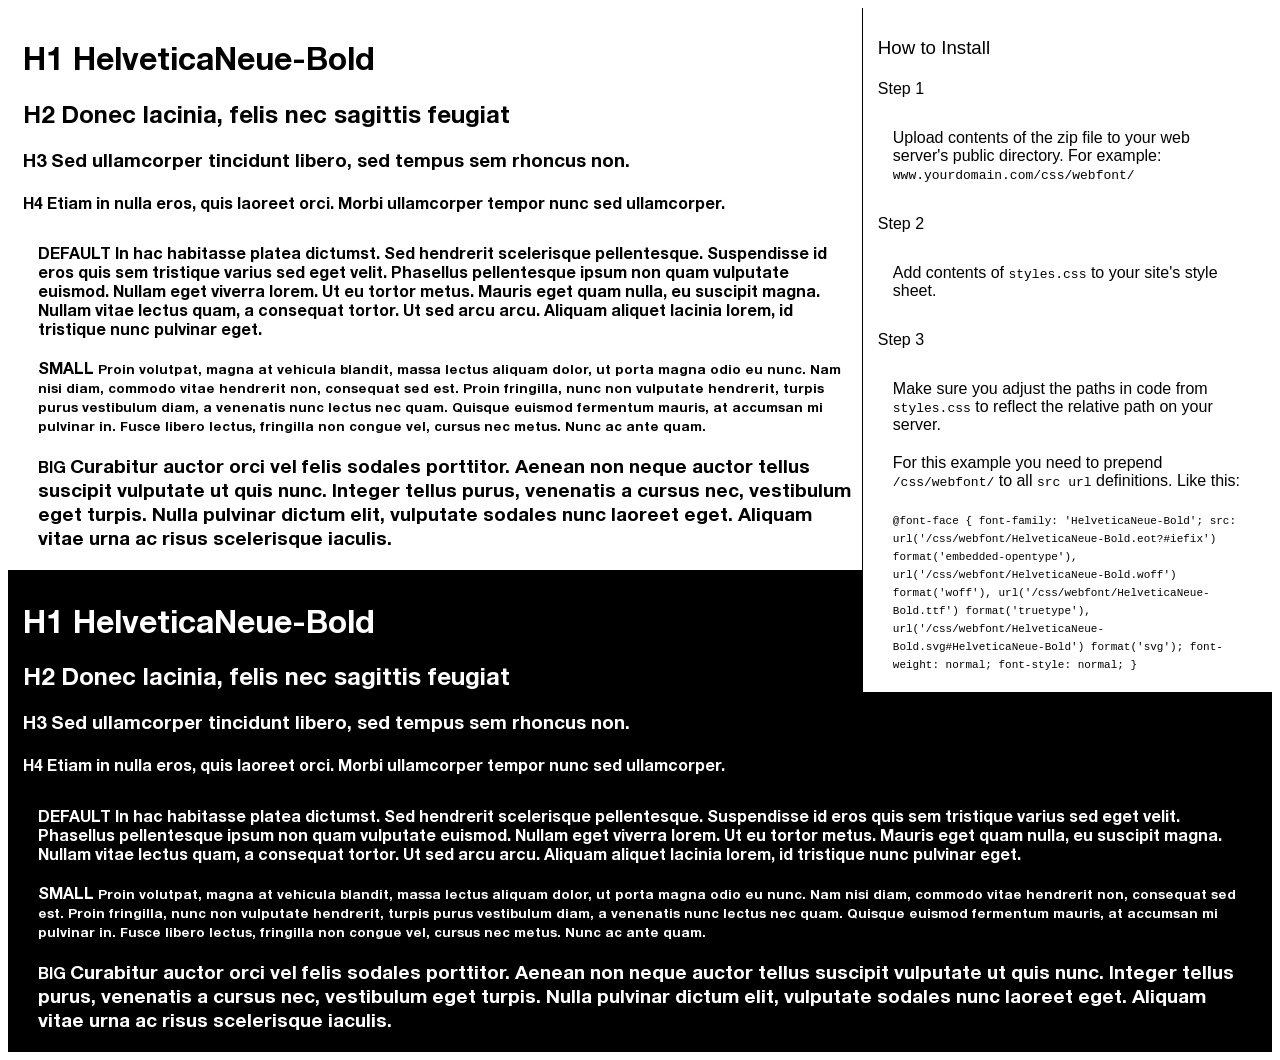
<file: assets/fonts/HelveticaNeue-Bold/preview.html>
<!DOCTYPE html>
<html>
<head>
<title>
HelveticaNeue-Bold
 - Web font preview
</title>
<style type='text/css'>

@font-face {
  font-family: 'HelveticaNeue-Bold';
  src: url('HelveticaNeue-Bold.eot?#iefix') format('embedded-opentype'),  url('HelveticaNeue-Bold.woff') format('woff'), url('HelveticaNeue-Bold.ttf')  format('truetype'), url('HelveticaNeue-Bold.svg#HelveticaNeue-Bold') format('svg');
  font-weight: normal;
  font-style: normal;
}

body { font-family: 'HelveticaNeue-Bold' !important; }
h1, h2, h3, h4 { font-weight: normal; }
.reg { color:black; background:white; }
.inverse { color:white; background:black; }
div { padding: 10px 15px; }
.right { background:white; width:30%; float: right; font-family: sans-serif; border: 1px solid black; border-width: 0 0 1px 1px;}
</style>
</head>
<body>
<div class='right'>
<h3>How to Install</h3>
<h4>Step 1</h4>
<div>
Upload contents of the zip file to your web server's public directory. For example:
<code>www.yourdomain.com/css/webfont/</code>
</div>
<h4>Step 2</h4>
<div>
Add contents of
<code>styles.css</code>
to your site's style sheet.
</div>
<h4>Step 3</h4>
<div>
Make sure you adjust the paths in code from
<code>styles.css</code>
to reflect the relative path on your server.
</div>
<div>
For this example you need to prepend
<code>/css/webfont/</code>
to all
<code>src url</code>
definitions. Like this:
</div>
<div>
<code style='font-size:11px;'>@font-face {
  font-family: 'HelveticaNeue-Bold';
  src: url('/css/webfont/HelveticaNeue-Bold.eot?#iefix') format('embedded-opentype'),  url('/css/webfont/HelveticaNeue-Bold.woff') format('woff'), url('/css/webfont/HelveticaNeue-Bold.ttf')  format('truetype'), url('/css/webfont/HelveticaNeue-Bold.svg#HelveticaNeue-Bold') format('svg');
  font-weight: normal;
  font-style: normal;
}</code>
</div>
</div>
<div class='reg'>
<h1>
H1
HelveticaNeue-Bold
</h1>
<h2>
H2
Donec lacinia, felis nec sagittis feugiat
</h2>
<h3>
H3
Sed ullamcorper tincidunt libero, sed tempus sem rhoncus non.
</h3>
<h4>
H4
Etiam in nulla eros, quis laoreet orci. Morbi ullamcorper tempor nunc sed ullamcorper.
</h4>
<div>
DEFAULT
In hac habitasse platea dictumst. Sed hendrerit scelerisque pellentesque. Suspendisse id eros quis sem tristique varius sed eget velit. Phasellus pellentesque ipsum non quam vulputate euismod. Nullam eget viverra lorem. Ut eu tortor metus. Mauris eget quam nulla, eu suscipit magna. Nullam vitae lectus quam, a consequat tortor. Ut sed arcu arcu. Aliquam aliquet lacinia lorem, id tristique nunc pulvinar eget.
</div>
<div>
SMALL
<small>
Proin volutpat, magna at vehicula blandit, massa lectus aliquam dolor, ut porta magna odio eu nunc. Nam nisi diam, commodo vitae hendrerit non, consequat sed est. Proin fringilla, nunc non vulputate hendrerit, turpis purus vestibulum diam, a venenatis nunc lectus nec quam. Quisque euismod fermentum mauris, at accumsan mi pulvinar in. Fusce libero lectus, fringilla non congue vel, cursus nec metus. Nunc ac ante quam.
</small>
</div>
<div>
BIG
<big>
Curabitur auctor orci vel felis sodales porttitor. Aenean non neque auctor tellus suscipit vulputate ut quis nunc. Integer tellus purus, venenatis a cursus nec, vestibulum eget turpis. Nulla pulvinar dictum elit, vulputate sodales nunc laoreet eget. Aliquam vitae urna ac risus scelerisque iaculis.
</big>
</div>

</div>
<div class='inverse'>
<h1>
H1
HelveticaNeue-Bold
</h1>
<h2>
H2
Donec lacinia, felis nec sagittis feugiat
</h2>
<h3>
H3
Sed ullamcorper tincidunt libero, sed tempus sem rhoncus non.
</h3>
<h4>
H4
Etiam in nulla eros, quis laoreet orci. Morbi ullamcorper tempor nunc sed ullamcorper.
</h4>
<div>
DEFAULT
In hac habitasse platea dictumst. Sed hendrerit scelerisque pellentesque. Suspendisse id eros quis sem tristique varius sed eget velit. Phasellus pellentesque ipsum non quam vulputate euismod. Nullam eget viverra lorem. Ut eu tortor metus. Mauris eget quam nulla, eu suscipit magna. Nullam vitae lectus quam, a consequat tortor. Ut sed arcu arcu. Aliquam aliquet lacinia lorem, id tristique nunc pulvinar eget.
</div>
<div>
SMALL
<small>
Proin volutpat, magna at vehicula blandit, massa lectus aliquam dolor, ut porta magna odio eu nunc. Nam nisi diam, commodo vitae hendrerit non, consequat sed est. Proin fringilla, nunc non vulputate hendrerit, turpis purus vestibulum diam, a venenatis nunc lectus nec quam. Quisque euismod fermentum mauris, at accumsan mi pulvinar in. Fusce libero lectus, fringilla non congue vel, cursus nec metus. Nunc ac ante quam.
</small>
</div>
<div>
BIG
<big>
Curabitur auctor orci vel felis sodales porttitor. Aenean non neque auctor tellus suscipit vulputate ut quis nunc. Integer tellus purus, venenatis a cursus nec, vestibulum eget turpis. Nulla pulvinar dictum elit, vulputate sodales nunc laoreet eget. Aliquam vitae urna ac risus scelerisque iaculis.
</big>
</div>

</div>
</body>
</html>
</file>
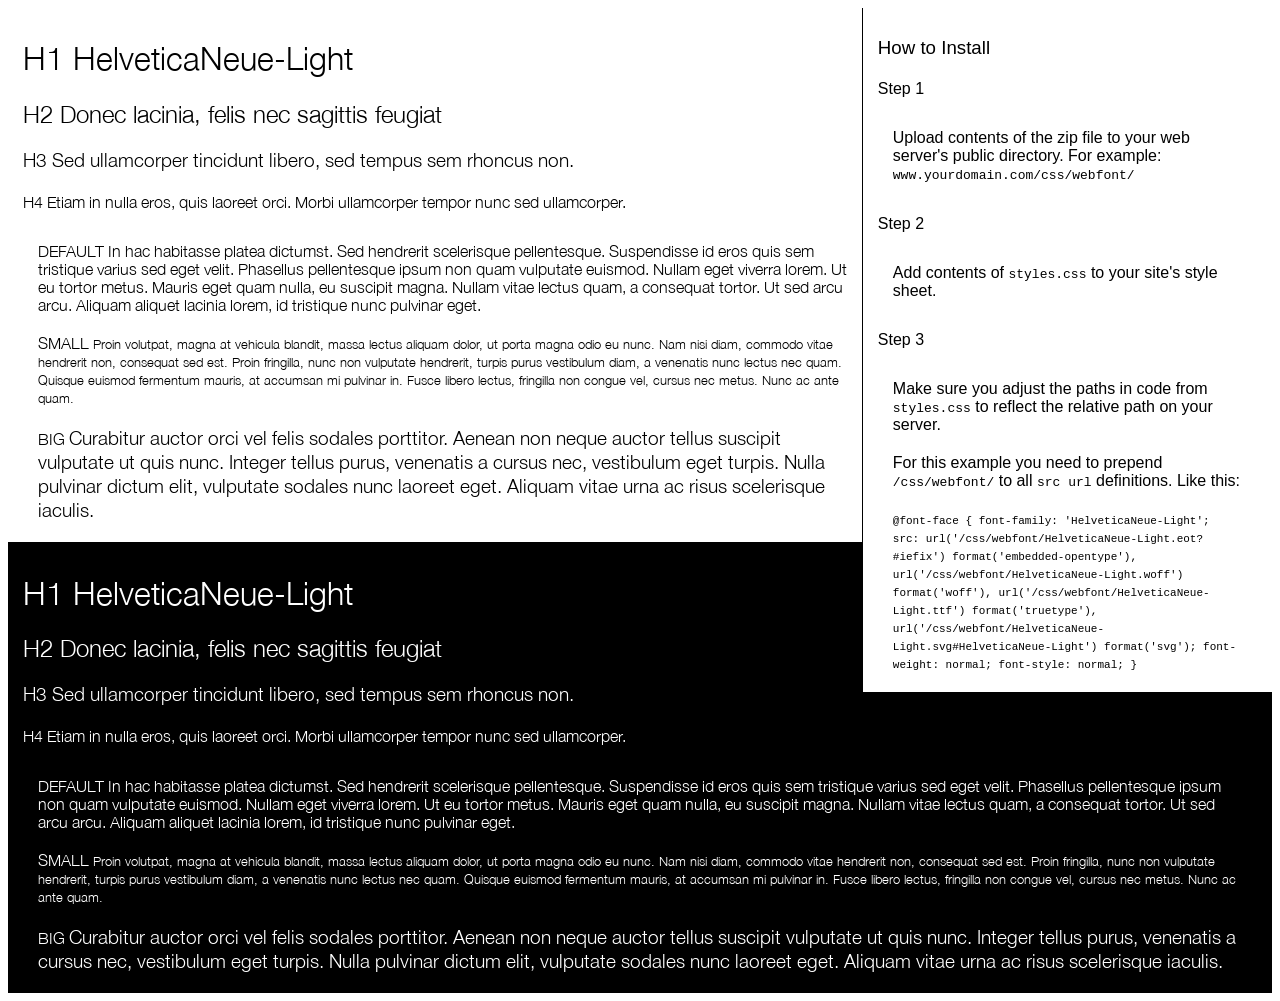
<file: assets/fonts/HelveticaNeue-Light/preview.html>
<!DOCTYPE html>
<html>
<head>
<title>
HelveticaNeue-Light
 - Web font preview
</title>
<style type='text/css'>

@font-face {
  font-family: 'HelveticaNeue-Light';
  src: url('HelveticaNeue-Light.eot?#iefix') format('embedded-opentype'),  url('HelveticaNeue-Light.woff') format('woff'), url('HelveticaNeue-Light.ttf')  format('truetype'), url('HelveticaNeue-Light.svg#HelveticaNeue-Light') format('svg');
  font-weight: normal;
  font-style: normal;
}

body { font-family: 'HelveticaNeue-Light' !important; }
h1, h2, h3, h4 { font-weight: normal; }
.reg { color:black; background:white; }
.inverse { color:white; background:black; }
div { padding: 10px 15px; }
.right { background:white; width:30%; float: right; font-family: sans-serif; border: 1px solid black; border-width: 0 0 1px 1px;}
</style>
</head>
<body>
<div class='right'>
<h3>How to Install</h3>
<h4>Step 1</h4>
<div>
Upload contents of the zip file to your web server's public directory. For example:
<code>www.yourdomain.com/css/webfont/</code>
</div>
<h4>Step 2</h4>
<div>
Add contents of
<code>styles.css</code>
to your site's style sheet.
</div>
<h4>Step 3</h4>
<div>
Make sure you adjust the paths in code from
<code>styles.css</code>
to reflect the relative path on your server.
</div>
<div>
For this example you need to prepend
<code>/css/webfont/</code>
to all
<code>src url</code>
definitions. Like this:
</div>
<div>
<code style='font-size:11px;'>@font-face {
  font-family: 'HelveticaNeue-Light';
  src: url('/css/webfont/HelveticaNeue-Light.eot?#iefix') format('embedded-opentype'),  url('/css/webfont/HelveticaNeue-Light.woff') format('woff'), url('/css/webfont/HelveticaNeue-Light.ttf')  format('truetype'), url('/css/webfont/HelveticaNeue-Light.svg#HelveticaNeue-Light') format('svg');
  font-weight: normal;
  font-style: normal;
}</code>
</div>
</div>
<div class='reg'>
<h1>
H1
HelveticaNeue-Light
</h1>
<h2>
H2
Donec lacinia, felis nec sagittis feugiat
</h2>
<h3>
H3
Sed ullamcorper tincidunt libero, sed tempus sem rhoncus non.
</h3>
<h4>
H4
Etiam in nulla eros, quis laoreet orci. Morbi ullamcorper tempor nunc sed ullamcorper.
</h4>
<div>
DEFAULT
In hac habitasse platea dictumst. Sed hendrerit scelerisque pellentesque. Suspendisse id eros quis sem tristique varius sed eget velit. Phasellus pellentesque ipsum non quam vulputate euismod. Nullam eget viverra lorem. Ut eu tortor metus. Mauris eget quam nulla, eu suscipit magna. Nullam vitae lectus quam, a consequat tortor. Ut sed arcu arcu. Aliquam aliquet lacinia lorem, id tristique nunc pulvinar eget.
</div>
<div>
SMALL
<small>
Proin volutpat, magna at vehicula blandit, massa lectus aliquam dolor, ut porta magna odio eu nunc. Nam nisi diam, commodo vitae hendrerit non, consequat sed est. Proin fringilla, nunc non vulputate hendrerit, turpis purus vestibulum diam, a venenatis nunc lectus nec quam. Quisque euismod fermentum mauris, at accumsan mi pulvinar in. Fusce libero lectus, fringilla non congue vel, cursus nec metus. Nunc ac ante quam.
</small>
</div>
<div>
BIG
<big>
Curabitur auctor orci vel felis sodales porttitor. Aenean non neque auctor tellus suscipit vulputate ut quis nunc. Integer tellus purus, venenatis a cursus nec, vestibulum eget turpis. Nulla pulvinar dictum elit, vulputate sodales nunc laoreet eget. Aliquam vitae urna ac risus scelerisque iaculis.
</big>
</div>

</div>
<div class='inverse'>
<h1>
H1
HelveticaNeue-Light
</h1>
<h2>
H2
Donec lacinia, felis nec sagittis feugiat
</h2>
<h3>
H3
Sed ullamcorper tincidunt libero, sed tempus sem rhoncus non.
</h3>
<h4>
H4
Etiam in nulla eros, quis laoreet orci. Morbi ullamcorper tempor nunc sed ullamcorper.
</h4>
<div>
DEFAULT
In hac habitasse platea dictumst. Sed hendrerit scelerisque pellentesque. Suspendisse id eros quis sem tristique varius sed eget velit. Phasellus pellentesque ipsum non quam vulputate euismod. Nullam eget viverra lorem. Ut eu tortor metus. Mauris eget quam nulla, eu suscipit magna. Nullam vitae lectus quam, a consequat tortor. Ut sed arcu arcu. Aliquam aliquet lacinia lorem, id tristique nunc pulvinar eget.
</div>
<div>
SMALL
<small>
Proin volutpat, magna at vehicula blandit, massa lectus aliquam dolor, ut porta magna odio eu nunc. Nam nisi diam, commodo vitae hendrerit non, consequat sed est. Proin fringilla, nunc non vulputate hendrerit, turpis purus vestibulum diam, a venenatis nunc lectus nec quam. Quisque euismod fermentum mauris, at accumsan mi pulvinar in. Fusce libero lectus, fringilla non congue vel, cursus nec metus. Nunc ac ante quam.
</small>
</div>
<div>
BIG
<big>
Curabitur auctor orci vel felis sodales porttitor. Aenean non neque auctor tellus suscipit vulputate ut quis nunc. Integer tellus purus, venenatis a cursus nec, vestibulum eget turpis. Nulla pulvinar dictum elit, vulputate sodales nunc laoreet eget. Aliquam vitae urna ac risus scelerisque iaculis.
</big>
</div>

</div>
</body>
</html>
</file>
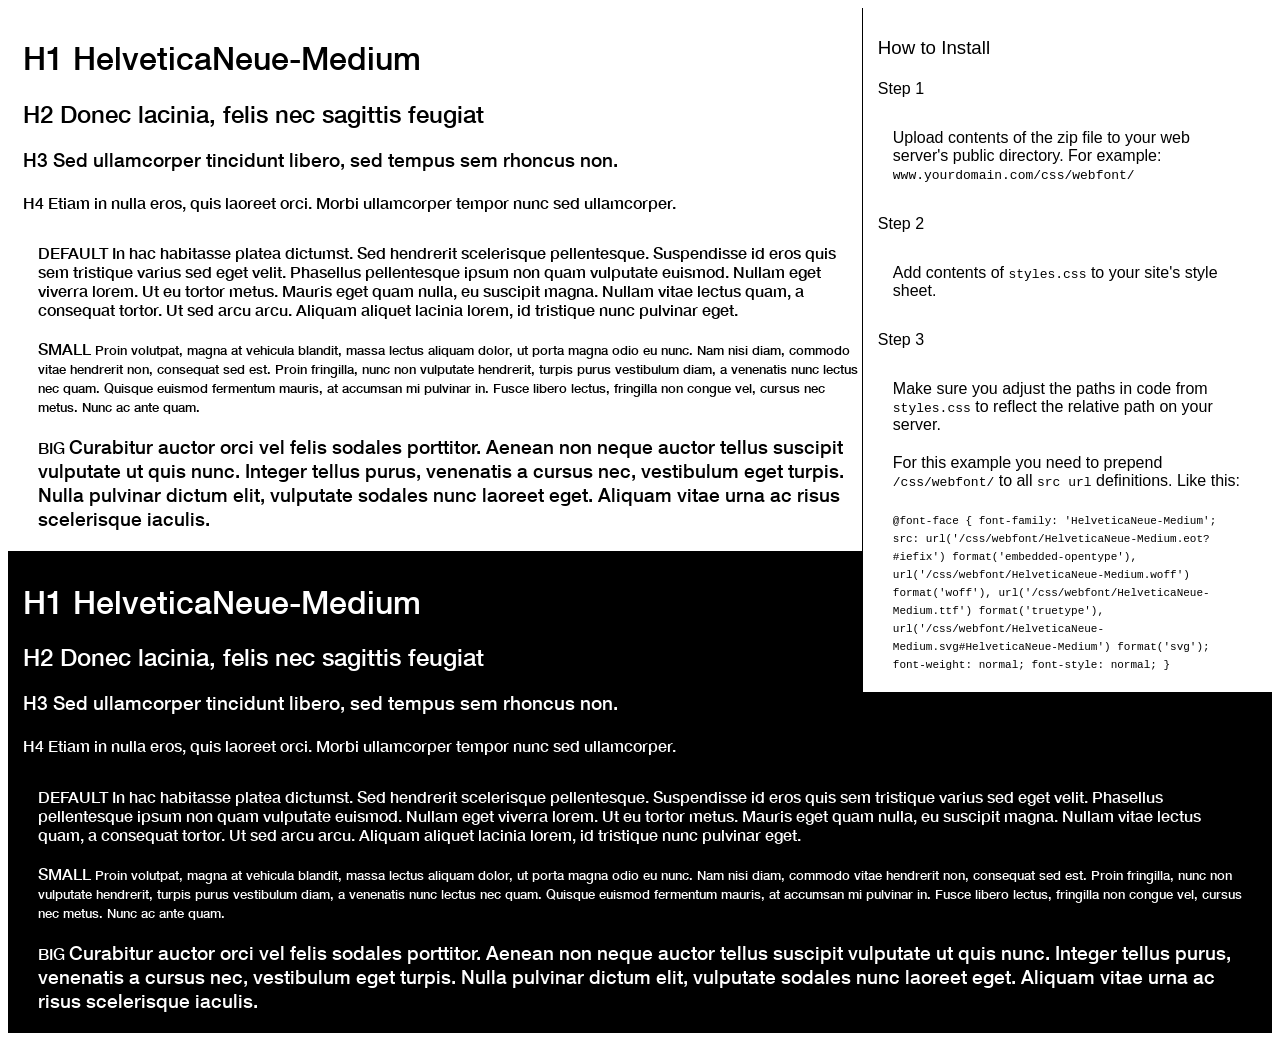
<file: assets/fonts/HelveticaNeue-Medium/preview.html>
<!DOCTYPE html>
<html>
<head>
<title>
HelveticaNeue-Medium
 - Web font preview
</title>
<style type='text/css'>

@font-face {
  font-family: 'HelveticaNeue-Medium';
  src: url('HelveticaNeue-Medium.eot?#iefix') format('embedded-opentype'),  url('HelveticaNeue-Medium.woff') format('woff'), url('HelveticaNeue-Medium.ttf')  format('truetype'), url('HelveticaNeue-Medium.svg#HelveticaNeue-Medium') format('svg');
  font-weight: normal;
  font-style: normal;
}

body { font-family: 'HelveticaNeue-Medium' !important; }
h1, h2, h3, h4 { font-weight: normal; }
.reg { color:black; background:white; }
.inverse { color:white; background:black; }
div { padding: 10px 15px; }
.right { background:white; width:30%; float: right; font-family: sans-serif; border: 1px solid black; border-width: 0 0 1px 1px;}
</style>
</head>
<body>
<div class='right'>
<h3>How to Install</h3>
<h4>Step 1</h4>
<div>
Upload contents of the zip file to your web server's public directory. For example:
<code>www.yourdomain.com/css/webfont/</code>
</div>
<h4>Step 2</h4>
<div>
Add contents of
<code>styles.css</code>
to your site's style sheet.
</div>
<h4>Step 3</h4>
<div>
Make sure you adjust the paths in code from
<code>styles.css</code>
to reflect the relative path on your server.
</div>
<div>
For this example you need to prepend
<code>/css/webfont/</code>
to all
<code>src url</code>
definitions. Like this:
</div>
<div>
<code style='font-size:11px;'>@font-face {
  font-family: 'HelveticaNeue-Medium';
  src: url('/css/webfont/HelveticaNeue-Medium.eot?#iefix') format('embedded-opentype'),  url('/css/webfont/HelveticaNeue-Medium.woff') format('woff'), url('/css/webfont/HelveticaNeue-Medium.ttf')  format('truetype'), url('/css/webfont/HelveticaNeue-Medium.svg#HelveticaNeue-Medium') format('svg');
  font-weight: normal;
  font-style: normal;
}</code>
</div>
</div>
<div class='reg'>
<h1>
H1
HelveticaNeue-Medium
</h1>
<h2>
H2
Donec lacinia, felis nec sagittis feugiat
</h2>
<h3>
H3
Sed ullamcorper tincidunt libero, sed tempus sem rhoncus non.
</h3>
<h4>
H4
Etiam in nulla eros, quis laoreet orci. Morbi ullamcorper tempor nunc sed ullamcorper.
</h4>
<div>
DEFAULT
In hac habitasse platea dictumst. Sed hendrerit scelerisque pellentesque. Suspendisse id eros quis sem tristique varius sed eget velit. Phasellus pellentesque ipsum non quam vulputate euismod. Nullam eget viverra lorem. Ut eu tortor metus. Mauris eget quam nulla, eu suscipit magna. Nullam vitae lectus quam, a consequat tortor. Ut sed arcu arcu. Aliquam aliquet lacinia lorem, id tristique nunc pulvinar eget.
</div>
<div>
SMALL
<small>
Proin volutpat, magna at vehicula blandit, massa lectus aliquam dolor, ut porta magna odio eu nunc. Nam nisi diam, commodo vitae hendrerit non, consequat sed est. Proin fringilla, nunc non vulputate hendrerit, turpis purus vestibulum diam, a venenatis nunc lectus nec quam. Quisque euismod fermentum mauris, at accumsan mi pulvinar in. Fusce libero lectus, fringilla non congue vel, cursus nec metus. Nunc ac ante quam.
</small>
</div>
<div>
BIG
<big>
Curabitur auctor orci vel felis sodales porttitor. Aenean non neque auctor tellus suscipit vulputate ut quis nunc. Integer tellus purus, venenatis a cursus nec, vestibulum eget turpis. Nulla pulvinar dictum elit, vulputate sodales nunc laoreet eget. Aliquam vitae urna ac risus scelerisque iaculis.
</big>
</div>

</div>
<div class='inverse'>
<h1>
H1
HelveticaNeue-Medium
</h1>
<h2>
H2
Donec lacinia, felis nec sagittis feugiat
</h2>
<h3>
H3
Sed ullamcorper tincidunt libero, sed tempus sem rhoncus non.
</h3>
<h4>
H4
Etiam in nulla eros, quis laoreet orci. Morbi ullamcorper tempor nunc sed ullamcorper.
</h4>
<div>
DEFAULT
In hac habitasse platea dictumst. Sed hendrerit scelerisque pellentesque. Suspendisse id eros quis sem tristique varius sed eget velit. Phasellus pellentesque ipsum non quam vulputate euismod. Nullam eget viverra lorem. Ut eu tortor metus. Mauris eget quam nulla, eu suscipit magna. Nullam vitae lectus quam, a consequat tortor. Ut sed arcu arcu. Aliquam aliquet lacinia lorem, id tristique nunc pulvinar eget.
</div>
<div>
SMALL
<small>
Proin volutpat, magna at vehicula blandit, massa lectus aliquam dolor, ut porta magna odio eu nunc. Nam nisi diam, commodo vitae hendrerit non, consequat sed est. Proin fringilla, nunc non vulputate hendrerit, turpis purus vestibulum diam, a venenatis nunc lectus nec quam. Quisque euismod fermentum mauris, at accumsan mi pulvinar in. Fusce libero lectus, fringilla non congue vel, cursus nec metus. Nunc ac ante quam.
</small>
</div>
<div>
BIG
<big>
Curabitur auctor orci vel felis sodales porttitor. Aenean non neque auctor tellus suscipit vulputate ut quis nunc. Integer tellus purus, venenatis a cursus nec, vestibulum eget turpis. Nulla pulvinar dictum elit, vulputate sodales nunc laoreet eget. Aliquam vitae urna ac risus scelerisque iaculis.
</big>
</div>

</div>
</body>
</html>
</file>
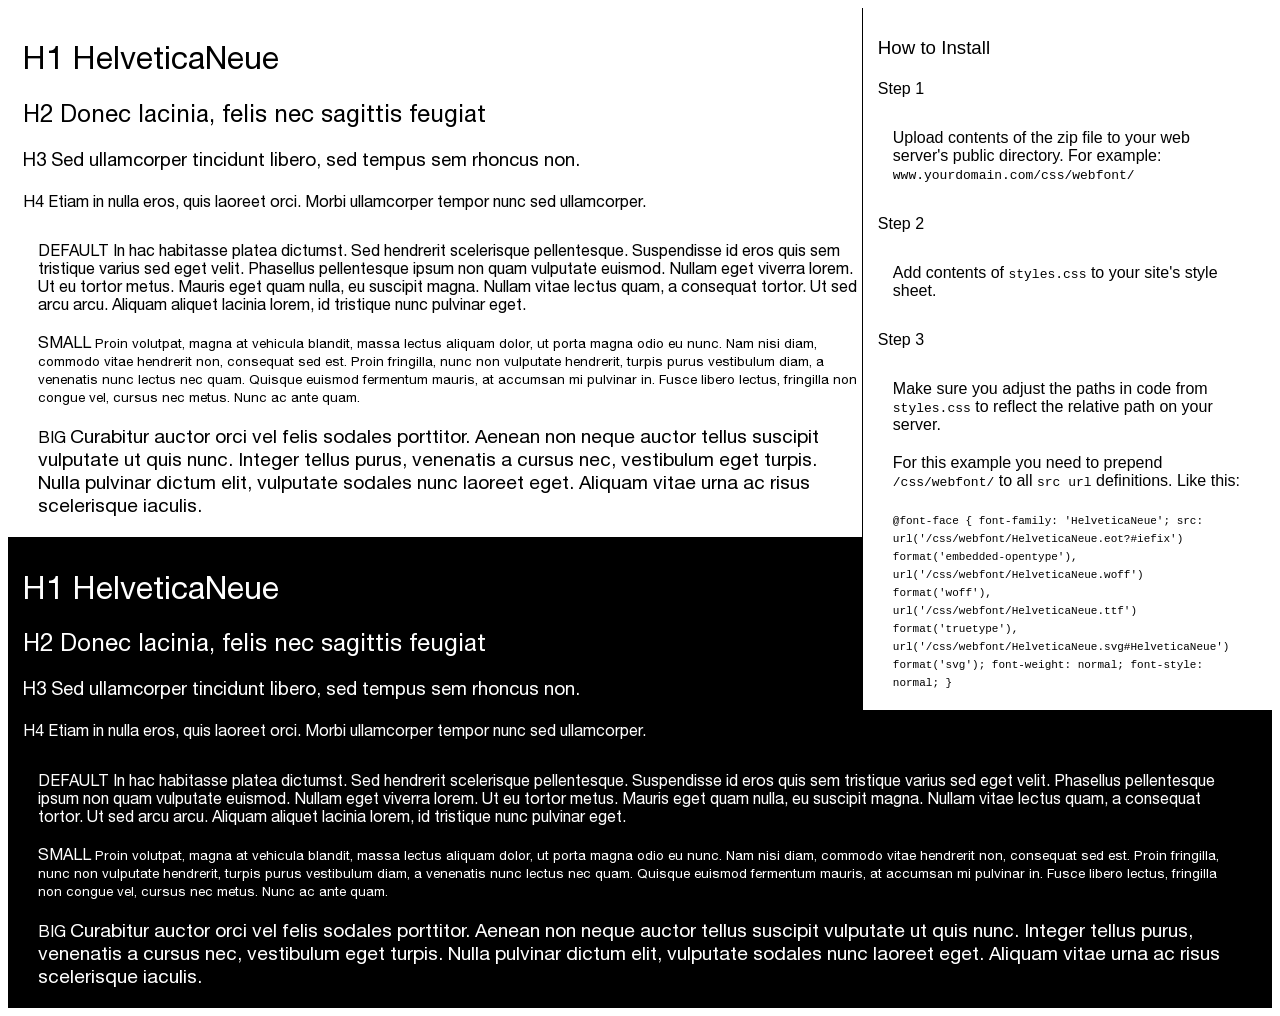
<file: assets/fonts/HelveticaNeue/preview.html>
<!DOCTYPE html>
<html>
<head>
<title>
HelveticaNeue
 - Web font preview
</title>
<style type='text/css'>

@font-face {
  font-family: 'HelveticaNeue';
  src: url('HelveticaNeue.eot?#iefix') format('embedded-opentype'),  url('HelveticaNeue.woff') format('woff'), url('HelveticaNeue.ttf')  format('truetype'), url('HelveticaNeue.svg#HelveticaNeue') format('svg');
  font-weight: normal;
  font-style: normal;
}

body { font-family: 'HelveticaNeue' !important; }
h1, h2, h3, h4 { font-weight: normal; }
.reg { color:black; background:white; }
.inverse { color:white; background:black; }
div { padding: 10px 15px; }
.right { background:white; width:30%; float: right; font-family: sans-serif; border: 1px solid black; border-width: 0 0 1px 1px;}
</style>
</head>
<body>
<div class='right'>
<h3>How to Install</h3>
<h4>Step 1</h4>
<div>
Upload contents of the zip file to your web server's public directory. For example:
<code>www.yourdomain.com/css/webfont/</code>
</div>
<h4>Step 2</h4>
<div>
Add contents of
<code>styles.css</code>
to your site's style sheet.
</div>
<h4>Step 3</h4>
<div>
Make sure you adjust the paths in code from
<code>styles.css</code>
to reflect the relative path on your server.
</div>
<div>
For this example you need to prepend
<code>/css/webfont/</code>
to all
<code>src url</code>
definitions. Like this:
</div>
<div>
<code style='font-size:11px;'>@font-face {
  font-family: 'HelveticaNeue';
  src: url('/css/webfont/HelveticaNeue.eot?#iefix') format('embedded-opentype'),  url('/css/webfont/HelveticaNeue.woff') format('woff'), url('/css/webfont/HelveticaNeue.ttf')  format('truetype'), url('/css/webfont/HelveticaNeue.svg#HelveticaNeue') format('svg');
  font-weight: normal;
  font-style: normal;
}</code>
</div>
</div>
<div class='reg'>
<h1>
H1
HelveticaNeue
</h1>
<h2>
H2
Donec lacinia, felis nec sagittis feugiat
</h2>
<h3>
H3
Sed ullamcorper tincidunt libero, sed tempus sem rhoncus non.
</h3>
<h4>
H4
Etiam in nulla eros, quis laoreet orci. Morbi ullamcorper tempor nunc sed ullamcorper.
</h4>
<div>
DEFAULT
In hac habitasse platea dictumst. Sed hendrerit scelerisque pellentesque. Suspendisse id eros quis sem tristique varius sed eget velit. Phasellus pellentesque ipsum non quam vulputate euismod. Nullam eget viverra lorem. Ut eu tortor metus. Mauris eget quam nulla, eu suscipit magna. Nullam vitae lectus quam, a consequat tortor. Ut sed arcu arcu. Aliquam aliquet lacinia lorem, id tristique nunc pulvinar eget.
</div>
<div>
SMALL
<small>
Proin volutpat, magna at vehicula blandit, massa lectus aliquam dolor, ut porta magna odio eu nunc. Nam nisi diam, commodo vitae hendrerit non, consequat sed est. Proin fringilla, nunc non vulputate hendrerit, turpis purus vestibulum diam, a venenatis nunc lectus nec quam. Quisque euismod fermentum mauris, at accumsan mi pulvinar in. Fusce libero lectus, fringilla non congue vel, cursus nec metus. Nunc ac ante quam.
</small>
</div>
<div>
BIG
<big>
Curabitur auctor orci vel felis sodales porttitor. Aenean non neque auctor tellus suscipit vulputate ut quis nunc. Integer tellus purus, venenatis a cursus nec, vestibulum eget turpis. Nulla pulvinar dictum elit, vulputate sodales nunc laoreet eget. Aliquam vitae urna ac risus scelerisque iaculis.
</big>
</div>

</div>
<div class='inverse'>
<h1>
H1
HelveticaNeue
</h1>
<h2>
H2
Donec lacinia, felis nec sagittis feugiat
</h2>
<h3>
H3
Sed ullamcorper tincidunt libero, sed tempus sem rhoncus non.
</h3>
<h4>
H4
Etiam in nulla eros, quis laoreet orci. Morbi ullamcorper tempor nunc sed ullamcorper.
</h4>
<div>
DEFAULT
In hac habitasse platea dictumst. Sed hendrerit scelerisque pellentesque. Suspendisse id eros quis sem tristique varius sed eget velit. Phasellus pellentesque ipsum non quam vulputate euismod. Nullam eget viverra lorem. Ut eu tortor metus. Mauris eget quam nulla, eu suscipit magna. Nullam vitae lectus quam, a consequat tortor. Ut sed arcu arcu. Aliquam aliquet lacinia lorem, id tristique nunc pulvinar eget.
</div>
<div>
SMALL
<small>
Proin volutpat, magna at vehicula blandit, massa lectus aliquam dolor, ut porta magna odio eu nunc. Nam nisi diam, commodo vitae hendrerit non, consequat sed est. Proin fringilla, nunc non vulputate hendrerit, turpis purus vestibulum diam, a venenatis nunc lectus nec quam. Quisque euismod fermentum mauris, at accumsan mi pulvinar in. Fusce libero lectus, fringilla non congue vel, cursus nec metus. Nunc ac ante quam.
</small>
</div>
<div>
BIG
<big>
Curabitur auctor orci vel felis sodales porttitor. Aenean non neque auctor tellus suscipit vulputate ut quis nunc. Integer tellus purus, venenatis a cursus nec, vestibulum eget turpis. Nulla pulvinar dictum elit, vulputate sodales nunc laoreet eget. Aliquam vitae urna ac risus scelerisque iaculis.
</big>
</div>

</div>
</body>
</html>
</file>
